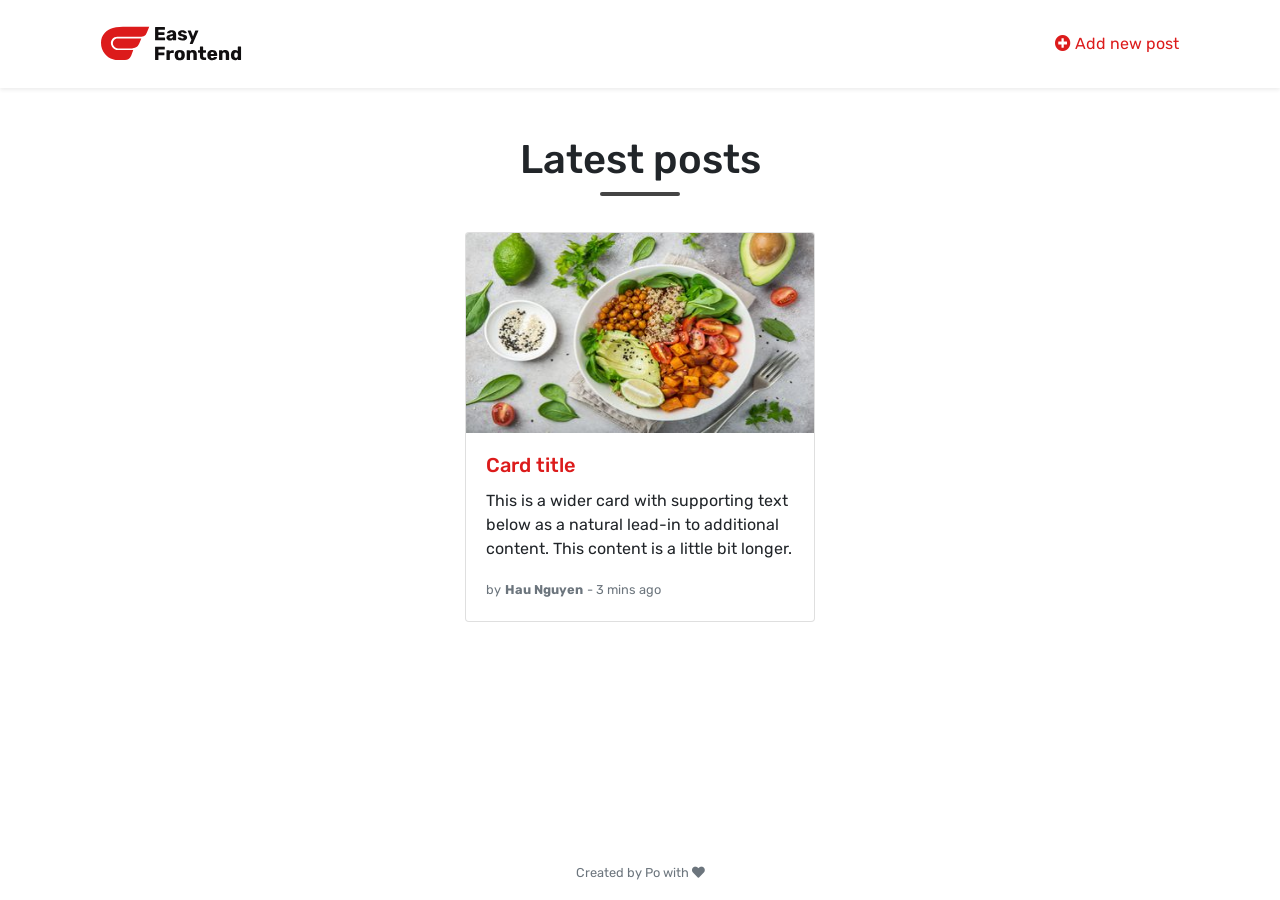
<file: index.html>
<!DOCTYPE html>
<html lang="en">

<head>
  <meta charset="UTF-8" />
  <meta name="viewport" content="width=device-width, initial-scale=1.0" />
  <meta http-equiv="X-UA-Compatible" content="ie=edge" />
  <title>Posts UI</title>

  <link rel="shortcut icon" href="./public/images/favicon.png" type="image/png" />

  <!-- Bootstrap CSS -->
  <link rel="stylesheet" href="https://stackpath.bootstrapcdn.com/bootstrap/4.3.1/css/bootstrap.min.css"
    integrity="sha384-ggOyR0iXCbMQv3Xipma34MD+dH/1fQ784/j6cY/iJTQUOhcWr7x9JvoRxT2MZw1T" crossorigin="anonymous" />

  <!-- Font awesome -->
  <link rel="stylesheet" href="https://use.fontawesome.com/releases/v5.8.2/css/all.css"
    integrity="sha384-oS3vJWv+0UjzBfQzYUhtDYW+Pj2yciDJxpsK1OYPAYjqT085Qq/1cq5FLXAZQ7Ay" crossorigin="anonymous" />

  <!-- Use font Rubik -->
  <link href="https://fonts.googleapis.com/css?family=Rubik&display=swap" rel="stylesheet" />

  <!-- Internal CSS -->
  <link rel="stylesheet" href="./styles/main.css" />
  <link rel="stylesheet" href="./styles/home.css" />
</head>

<body>
  <!-- This is a template HTML for a post item -->
  <template id="postItemTemplate">
    <li class="col-12 col-md-6 col-lg-4">
      <div class="post-item mb-4">
        <div class="card">
          <img data-id="thumbnail" src="./images/recipe.jpg" class="card-img-top" alt="recipe" />

          <div class="card-body">
            <h5 data-id="title" class="card-title">Card title</h5>

            <p data-id="description" class="card-text">
              This is a wider card with supporting text below as a natural
              lead-in to additional content. This content is a little bit
              longer.
            </p>

            <p class="card-text">
              <small class="text-muted">by</small>
              <small data-id="author" class="text-muted font-weight-bold">
                Hau Nguyen
              </small>
              <small data-id="timeSpan" class="text-muted">
                - 3 mins ago
              </small>
            </p>
          </div>
        </div>

        <div class="post-item-menu">
          <div data-id="edit" class="menu-item rounded-circle" role="button">
            <i class="fas fa-pen"></i>
          </div>
          <div data-id="remove" class="remove-button menu-item rounded-circle" role="button">
            <i class="fas fa-trash"></i>
          </div>
        </div>
      </div>
    </li>
  </template>

  <header>
    <!-- Navigation
      - Please note that we use an empty item to make sure that we always have 3 flex-items
        so logo is at centered, and the left and the right item can be optional by leaving it empty
    -->
    <nav class="top-nav shadow-sm py-3">
      <div class="container">
        <ul class="nav justify-content-between align-items-center">
          <li class="nav-item">
            <a class="nav-link" href="">
              <img class="nav__logo" src="images/logo.svg" alt="Logo Nordic Coder" />
            </a>
          </li>

          <li class="nav-item">
            <a class="nav-link" href="add-edit-post.html"><i class="fas fa-plus-circle mr-1"></i>Add new post</a>
          </li>
        </ul>
      </div>
    </nav>
  </header>

  <main>
    <section class="posts-section">
      <div class="container">
        <h1 class="with-underline text-center">Latest posts</h1>

        <!-- Posts list -->
        <ul id="postsList" class="row posts-list justify-content-center">
          <li class="col-12 col-md-6 col-lg-4">
            <div class="post-item mb-4">
              <div class="card">
                <img src="images/recipe.jpg" class="card-img-top" alt="recipe"
                  onerror="this.onerror=null;this.src='https://picsum.photos/1368/400';" />

                <div class="card-body">
                  <h5 class="card-title">Card title</h5>

                  <p class="card-text">
                    This is a wider card with supporting text below as a
                    natural lead-in to additional content. This content is a
                    little bit longer.
                  </p>

                  <p class="card-text">
                    <small class="text-muted">by</small>
                    <small class="text-muted font-weight-bold">Hau Nguyen</small>
                    <small class="text-muted">- 3 mins ago</small>
                  </p>
                </div>
              </div>

              <div class="post-item-menu">
                <div class="menu-item rounded-circle">
                  <i class="fas fa-pen"></i>
                </div>
                <div class="menu-item rounded-circle">
                  <i class="fas fa-trash"></i>
                </div>
              </div>
            </div>
          </li>
        </ul>

        <!-- Posts pagination -->
        <nav class="posts-nav" aria-label="Posts navigation">
          <ul hidden id="postsPagination" class="pagination justify-content-center">
            <li class="page-item">
              <a class="page-link" href="#" aria-label="Previous">
                <span aria-hidden="true">&laquo;</span>
              </a>
            </li>
            <li class="page-item"><a class="page-link" href="#">1</a></li>
            <li class="page-item"><a class="page-link" href="#">2</a></li>
            <li class="page-item"><a class="page-link" href="#">3</a></li>
            <li class="page-item">
              <a class="page-link" href="#" aria-label="Next">
                <span aria-hidden="true">&raquo;</span>
              </a>
            </li>
          </ul>
        </nav>
      </div>
    </section>
  </main>

  <footer class="text-center text-muted py-3">
    <small>Created by Po with <i class="fas fa-heart"></i></small>
  </footer>

  <!-- Scripts should be placed here to prevent blocking render UI -->
  <!-- <script type="module" src="js/main.js"></script> -->
</body>

</html>
</file>
<file: styles/main.css>
* {
    padding: 0;
    margin: 0;
    box-sizing: border-box;
}

body {
    /* Make footer always at bottom of our screen */
    display: flex;
    flex-flow: column;
    min-height: 100vh;

    font-family: 'Rubik', sans-serif;
}

body > main {
    flex: 1 1 auto;
}

:root {
    --primary-color: #dc1b1b;
}

/* Override link style */
a {
    color: var(--primary-color);
}

a:hover {
    color: var(--primary-color);
    opacity: 0.8;
}

a > i {
    transition: all 0.25s;
}

a:hover > i {
    transform: rotate(90deg);
}

/* Add underline for all h1 */
h1.with-underline {
    position: relative;
    margin-bottom: 3rem;
}

h1.with-underline::after {
    content: '';
    position: absolute;
    top: calc(100% + 0.5rem);
    left: 0;
    right: 0;

    width: 5rem;
    height: 0.25rem;
    margin: 0 auto;
    border-radius: 0.25rem;

    background-color: #444;
}

/* Reset ul style */
ul {
    list-style-type: none;
}

::placeholder {
    font-style: italic;
}

.nav .nav__logo {
    height: 40px;
    width: auto;
}
</file>
<file: styles/home.css>
.posts-section {
    padding: 3rem 0;
}

.posts-section .post-item .card-title {
    color: var(--primary-color);
}

/* Add box shadow on card hover */
.posts-section .post-item:hover {
    box-shadow: 0 0.5rem 1rem rgba(0, 0, 0, 0.15);
    cursor: pointer;
}

/* Zoom card image when hover on card */
.posts-section .post-item {
    overflow: hidden;
}
.posts-section .post-item .card-img-top {
    height: 200px;
    width: auto;
    transition: all 0.5s;
}
.posts-section .post-item:hover .card-img-top {
    transform: scale(1.1);
}

/* Show menu on card hover */
.posts-section .post-item {
    position: relative;
}

.posts-section .post-item .post-item-menu {
    transform: scale(1);
    opacity: 1;
}

@media only screen and (min-width: 768px) {
    .posts-section .post-item .post-item-menu {
        transform: scale(0.5);
        opacity: 0;
    }

    .posts-section .post-item:hover .post-item-menu {
        transform: scale(1);
        opacity: 1;
    }
}

.posts-section .post-item-menu {
    position: absolute;
    top: 1rem;
    right: 1rem;

    transition: all 0.5s;
    transform: scale(0.5);
    transform-origin: top;
    opacity: 0;
}

.posts-section .post-item-menu .menu-item {
    display: flex;
    flex-flow: row nowrap;
    align-items: center;
    justify-content: center;

    width: 2.5rem;
    height: 2.5rem;
    margin-bottom: 1rem;

    color: rgba(255, 255, 255, 0.5);
    background-color: #444;

    transition: all 0.35s;
    opacity: 0.7;
}

.posts-section .post-item-menu .menu-item:hover {
    color: white;
    background-color: black;
    opacity: 1;
}

/**************
    POSTS NAV
  */

/* Use primary color for page link */
.posts-nav .page-item.active .page-link {
    color: white;
    background-color: var(--primary-color);
    border-color: var(--primary-color);
}

.posts-nav .page-item .page-link {
    color: #444;
}

/* Change color for page link if page item is not active */
.posts-nav .page-item:not(.active) .page-link:hover {
    color: var(--primary-color);
}
</file>
